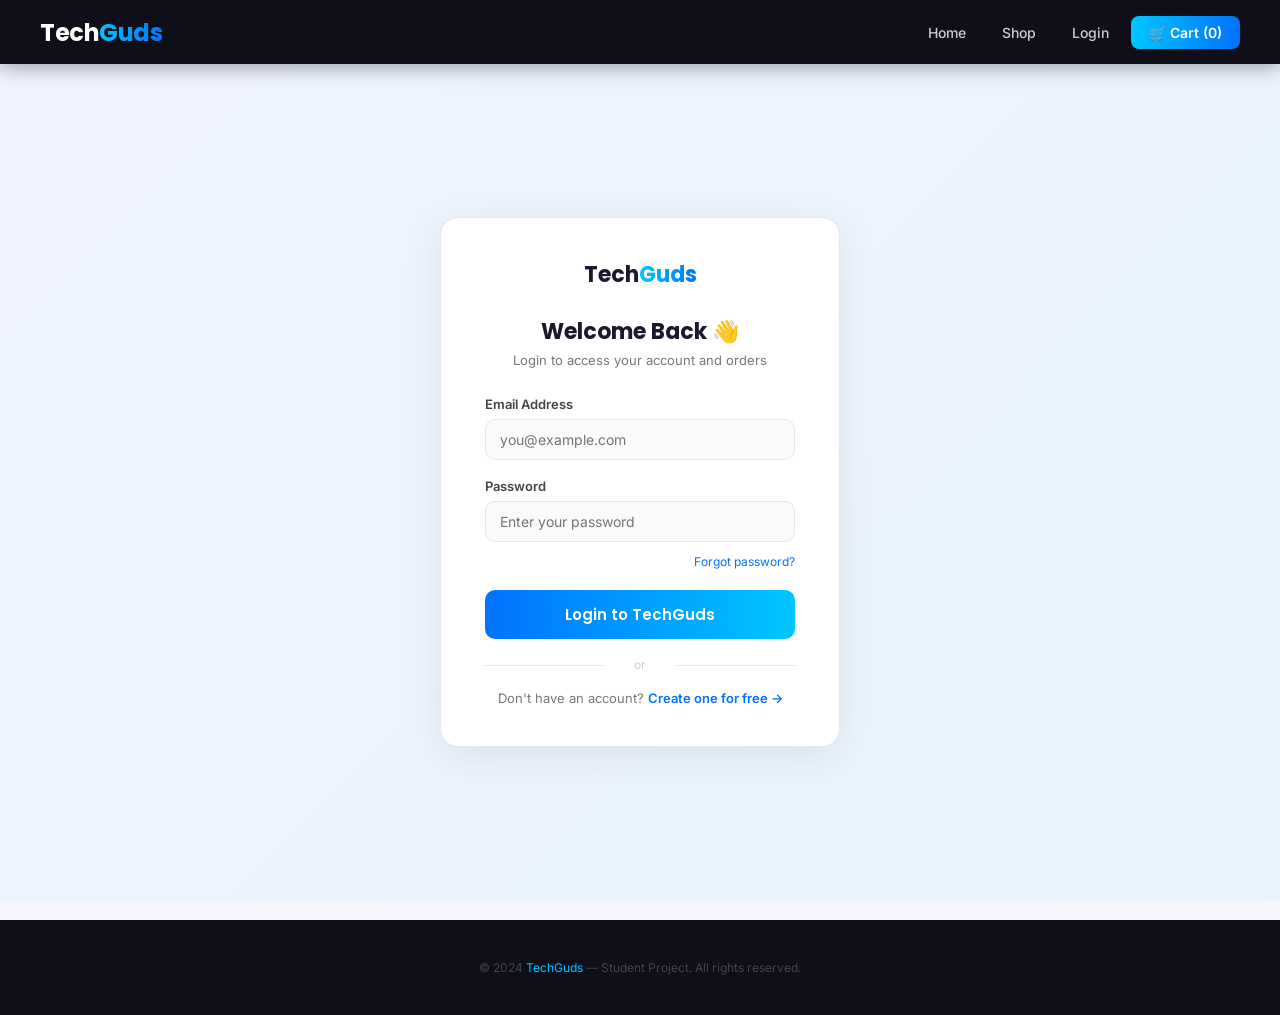
<file: login.html>
<!DOCTYPE html>
<html lang="en">
<head>
    <meta charset="UTF-8">
    <meta name="viewport" content="width=device-width, initial-scale=1.0">
    <title>TechGuds - Login</title>
    <link rel="stylesheet" href="styles.css">
</head>
<body>

<nav class="navbar">
    <a href="index.html" class="logo">Tech<span>Guds</span></a>
    <ul class="nav-links">
        <li><a href="index.html">Home</a></li>
        <li><a href="index.html">Shop</a></li>
        <li><a href="login.html">Login</a></li>
        <li class="cart-link"><a href="#" id="cart-link">🛒 Cart (0)</a></li>
    </ul>
</nav>

<div class="login-page">
    <div class="login-box">

        <a href="index.html" class="login-logo">Tech<span>Guds</span></a>

        <h2>Welcome Back 👋</h2>
        <p class="sub">Login to access your account and orders</p>

        <form id="login-form">
            <div class="form-group">
                <label for="email">Email Address</label>
                <input type="email" id="email" placeholder="you@example.com" autocomplete="email">
            </div>

            <div class="form-group">
                <label for="password">Password</label>
                <input type="password" id="password" placeholder="Enter your password" autocomplete="current-password">
            </div>

            <div class="forgot">
                <a href="#">Forgot password?</a>
            </div>

            <button type="submit" class="btn-login">Login to TechGuds</button>
        </form>

        <div class="divider">or</div>

        <p class="create-acc">Don't have an account? <a href="signup.html">Create one for free →</a></p>
    </div>
</div>

<footer>
    <div class="footer-bottom" style="border-top: none; padding-top: 0;">
        <p>&copy; 2024 <span>TechGuds</span> — Student Project. All rights reserved.</p>
    </div>
</footer>

<script>
function handleLogin(event) {
    event.preventDefault();
    var email = document.getElementById("email").value.trim();
    var password = document.getElementById("password").value;

    if (email === "" || password === "") {
        alert("Please fill in all fields.");
        return;
    }

    var savedEmail = localStorage.getItem("userEmail");
    var savedPassword = localStorage.getItem("userPassword");
    var savedName = localStorage.getItem("userName");

    if (!savedEmail || !savedPassword) {
        alert("No account found. Please create an account first.");
        window.location.href = "signup.html";
        return;
    }

    if (email === savedEmail && password === savedPassword) {
        localStorage.setItem("isLoggedIn", "true");

        alert("Welcome back " + savedName + " 🎉");

        window.location.href = "index.html";
    } else {
        alert("Invalid email or password");
    }
}

document.getElementById("login-form").addEventListener("submit", handleLogin);
</script>

</body>
</html>
</file>
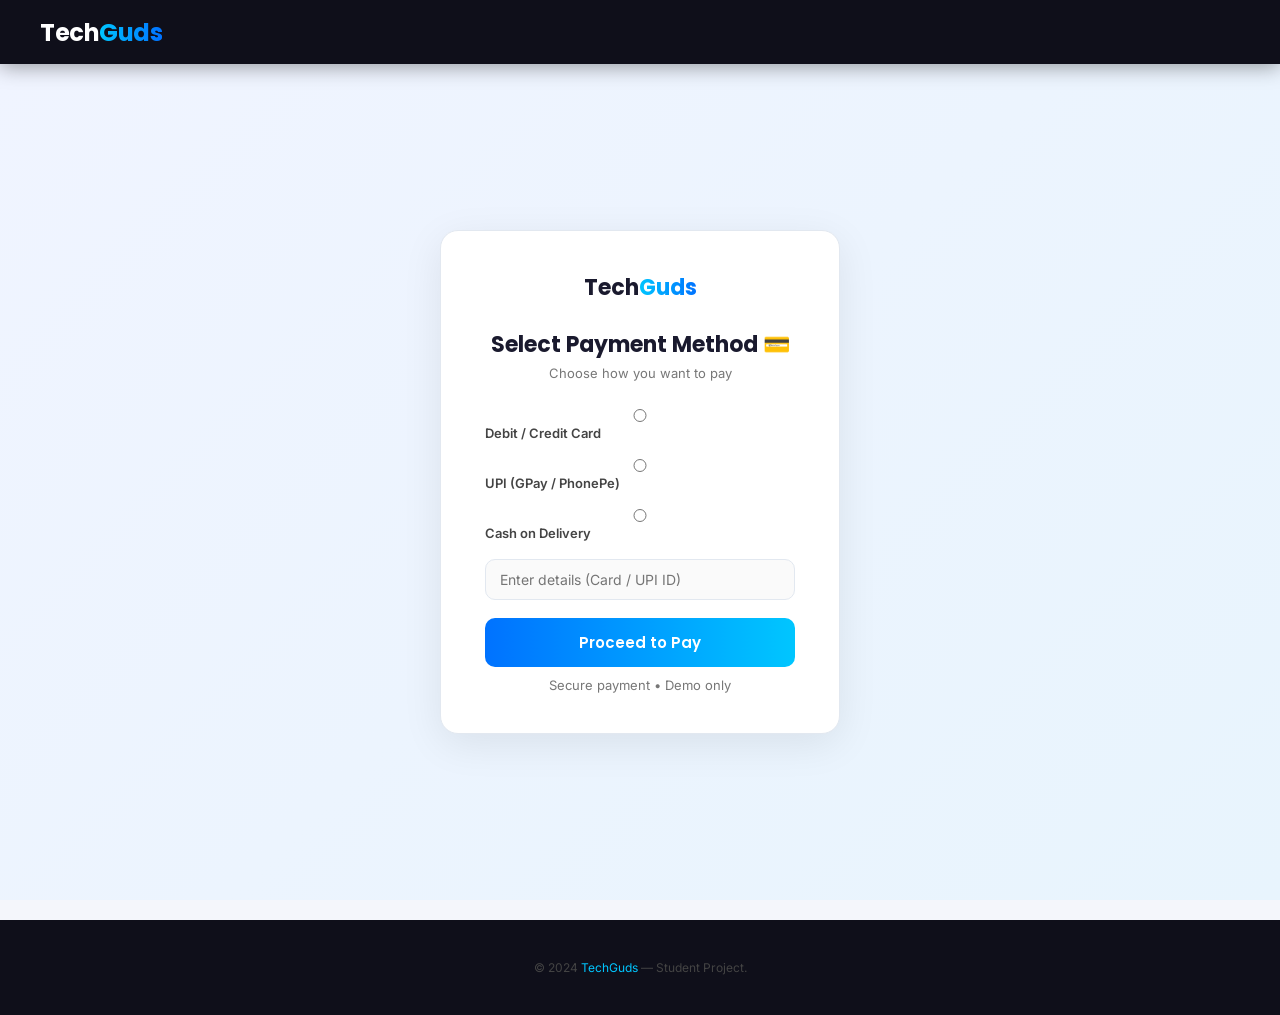
<file: payment.html>
<!DOCTYPE html>
<html lang="en">
<head>
<meta charset="UTF-8">
<meta name="viewport" content="width=device-width, initial-scale=1.0">
<title>TechGuds - Payment</title>
<link rel="stylesheet" href="styles.css">
</head>

<body>

<nav class="navbar">
    <a href="index.html" class="logo">Tech<span>Guds</span></a>
</nav>

<div class="login-page">
    <div class="login-box">

        <a href="index.html" class="login-logo">Tech<span>Guds</span></a>

        <h2>Select Payment Method 💳</h2>
        <p class="sub">Choose how you want to pay</p>

        <div class="form-group">
            <label>
                <input type="radio" name="payment" value="card"> Debit / Credit Card
            </label>
        </div>

        <div class="form-group">
            <label>
                <input type="radio" name="payment" value="upi"> UPI (GPay / PhonePe)
            </label>
        </div>

        <div class="form-group">
            <label>
                <input type="radio" name="payment" value="cod"> Cash on Delivery
            </label>
        </div>

        <div class="form-group">
            <input type="text" id="details" placeholder="Enter details (Card / UPI ID)">
        </div>

        <button class="btn-login" onclick="proceedPayment()">Proceed to Pay</button>

        <p class="create-acc" style="margin-top:10px;">
            Secure payment • Demo only
        </p>

    </div>
</div>

<footer>
    <div class="footer-bottom" style="border-top: none; padding-top: 0;">
        <p>&copy; 2024 <span>TechGuds</span> — Student Project.</p>
    </div>
</footer>

<script>
function proceedPayment() {

    var methods = document.getElementsByName("payment");
    var selected = "";

    for (var i = 0; i < methods.length; i++) {
        if (methods[i].checked) {
            selected = methods[i].value;
        }
    }

    var details = document.getElementById("details").value;

    if (selected == "") {
        alert("Please select a payment method.");
        return;
    }

    if (selected !== "cod" && details == "") {
        alert("Please enter payment details.");
        return;
    }

    alert("Payment Successful 🎉");

    window.location.href = "#";
}
</script>

</body>
</html>
</file>
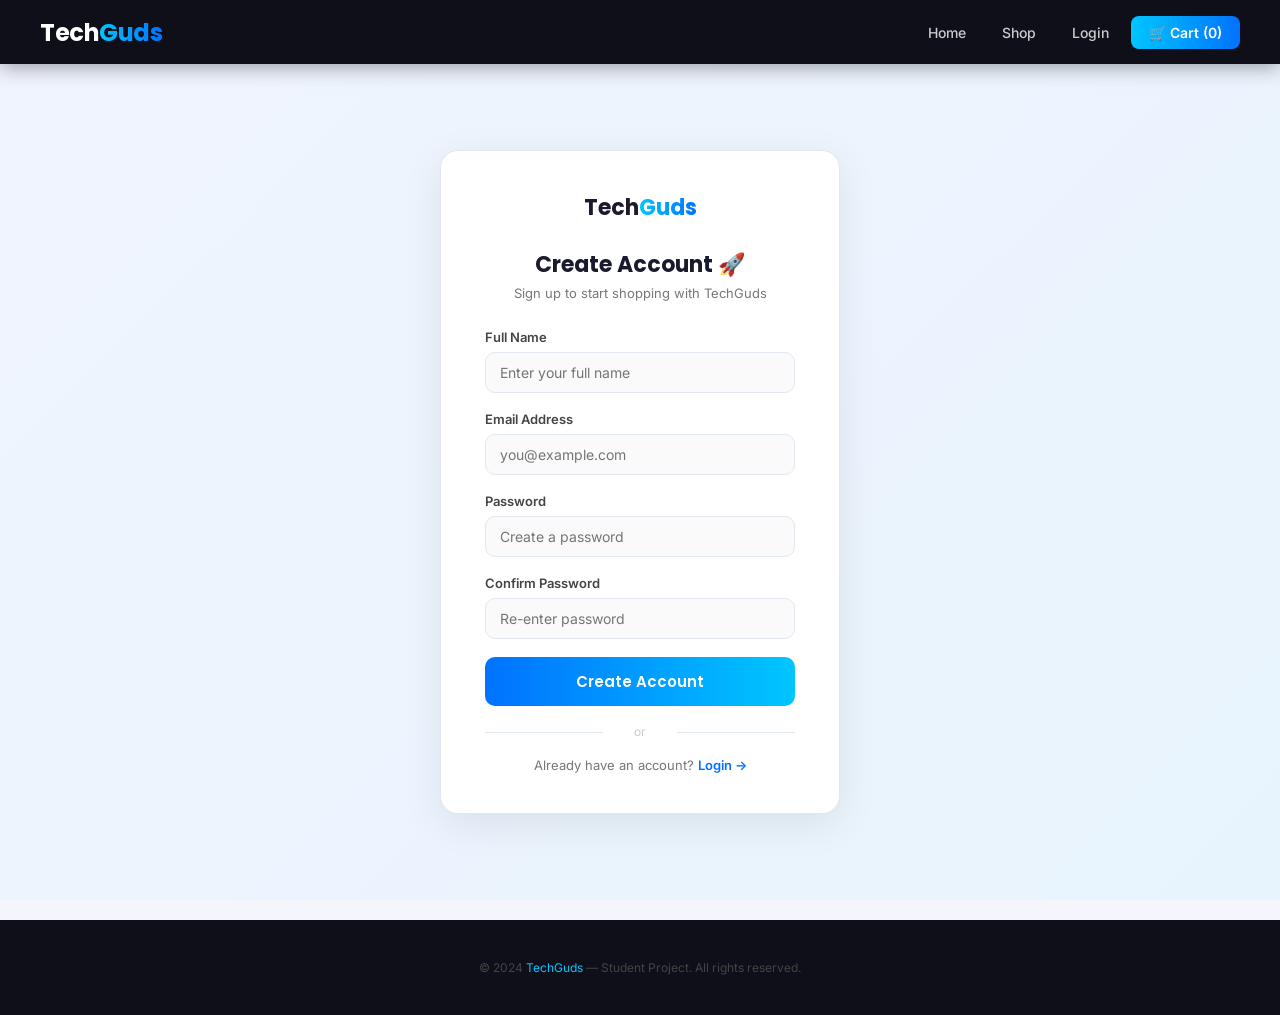
<file: signup.html>
<!DOCTYPE html>
<html lang="en">
<head>
    <meta charset="UTF-8">
    <meta name="viewport" content="width=device-width, initial-scale=1.0">
    <title>TechGuds - Sign Up</title>
    <link rel="stylesheet" href="styles.css">
</head>
<body>

<nav class="navbar">
    <a href="index.html" class="logo">Tech<span>Guds</span></a>
    <ul class="nav-links">
        <li><a href="index.html">Home</a></li>
        <li><a href="index.html#shop">Shop</a></li>
        <li><a href="login.html">Login</a></li>
        <li class="cart-link"><a href="#">🛒 Cart (0)</a></li>
    </ul>
</nav>

<div class="login-page">
    <div class="login-box">

        <a href="index.html" class="login-logo">Tech<span>Guds</span></a>

        <h2>Create Account 🚀</h2>
        <p class="sub">Sign up to start shopping with TechGuds</p>

        <div class="form-group">
            <label for="name">Full Name</label>
            <input type="text" id="name" placeholder="Enter your full name">
        </div>

        <div class="form-group">
            <label for="email">Email Address</label>
            <input type="email" id="email" placeholder="you@example.com">
        </div>

        <div class="form-group">
            <label for="password">Password</label>
            <input type="password" id="password" placeholder="Create a password">
        </div>

        <div class="form-group">
            <label for="confirm">Confirm Password</label>
            <input type="password" id="confirm" placeholder="Re-enter password">
        </div>

        <button class="btn-login" onclick="handleSignup()">Create Account</button>

        <div class="divider">or</div>

        <p class="create-acc">
            Already have an account? 
            <a href="login.html">Login →</a>
        </p>
    </div>
</div>

<footer>
    <div class="footer-bottom" style="border-top: none; padding-top: 0;">
        <p>&copy; 2024 <span>TechGuds</span> — Student Project. All rights reserved.</p>
    </div>
</footer>
<script>
function handleSignup() {
    var name = document.getElementById("name").value;
    var email = document.getElementById("email").value;
    var password = document.getElementById("password").value;
    var confirm = document.getElementById("confirm").value;

    if (name == "" || email == "" || password == "" || confirm == "") {
        alert("Please fill in all fields.");
        return;
    }

    // Email validation
    var emailPattern = /^[^\s@]+@[^\s@]+\.[^\s@]+$/;
    if (!emailPattern.test(email)) {
        alert("Please enter a valid email address.");
        return;
    }
    if (!/^[A-Za-z]+$/.test(name)) { 
        alert("Only letters allowed"); 
        return; 
    }

    var passwordPattern = /^(?=.*[a-z])(?=.*[A-Z])(?=.*\d).{6,}$/;
    if (!passwordPattern.test(password)) {
        alert("Password must contain at least 1 uppercase letter, 1 lowercase letter, and 1 number.");
        return;
    }

    if (password !== confirm) {
        alert("Passwords do not match.");
        return;
    }

    localStorage.setItem("userName", name);
    localStorage.setItem("userEmail", email);
    localStorage.setItem("userPassword", password);

    alert("Account created successfully 🎉");

    // Redirect to login
    window.location.href = "login.html";
}
</script>
</body>
</html>
</file>
<file: styles.css>
@import url('https://fonts.googleapis.com/css2?family=Poppins:wght@400;500;600;700&family=Inter:wght@400;500&display=swap');

:root {
    --dark: #0f0f1a;
    --dark2: #1a1a2e;
    --accent: #00c6ff;
    --accent2: #0072ff;
    --light: #f4f6fb;
    --card-bg: #ffffff;
    --text: #222;
    --muted: #777;
    --border: #e2e8f0;
    --success: #22c55e;
}

* {
    margin: 0;
    padding: 0;
    box-sizing: border-box;
}

body {
    font-family: 'Inter', Arial, sans-serif;
    background-color: var(--light);
    color: var(--text);
}

.navbar {
    background: var(--dark);
    padding: 0 40px;
    display: flex;
    justify-content: space-between;
    align-items: center;
    height: 64px;
    position: sticky;
    top: 0;
    z-index: 100;
    box-shadow: 0 2px 20px rgba(0,0,0,0.4);
}

.logo {
    font-family: 'Poppins', sans-serif;
    font-size: 24px;
    font-weight: 700;
    color: white;
    text-decoration: none;
    letter-spacing: -0.5px;
}

.logo span {
    background: linear-gradient(90deg, var(--accent), var(--accent2));
    -webkit-background-clip: text;
    background-clip: text;
    -webkit-text-fill-color: transparent;
}

.nav-links {
    list-style: none;
    display: flex;
    gap: 8px;
    align-items: center;
}

.nav-links li a {
    color: #ccc;
    text-decoration: none;
    font-size: 14px;
    font-weight: 500;
    padding: 8px 14px;
    border-radius: 8px;
    transition: all 0.2s;
}

.nav-links li a:hover {
    color: white;
    background: rgba(255,255,255,0.08);
}

.nav-links .cart-link a {
    background: linear-gradient(90deg, var(--accent), var(--accent2));
    color: white !important;
    font-weight: 600;
    padding: 8px 18px;
}

.nav-links .cart-link a:hover {
    opacity: 0.9;
}


.hero {
    background: linear-gradient(135deg, var(--dark) 0%, var(--dark2) 60%, #16213e 100%);
    color: white;
    text-align: center;
    padding: 90px 20px 80px;
    position: relative;
    overflow: hidden;
}

.hero::before {
    content: '';
    position: absolute;
    width: 600px;
    height: 600px;
    background: radial-gradient(circle, rgba(0,198,255,0.12) 0%, transparent 70%);
    top: -200px;
    right: -100px;
    pointer-events: none;
}

.hero::after {
    content: '';
    position: absolute;
    width: 400px;
    height: 400px;
    background: radial-gradient(circle, rgba(0,114,255,0.1) 0%, transparent 70%);
    bottom: -150px;
    left: -50px;
    pointer-events: none;
}

.hero-badge {
    display: inline-block;
    background: rgba(0,198,255,0.15);
    border: 1px solid rgba(0,198,255,0.3);
    color: var(--accent);
    font-size: 12px;
    font-weight: 600;
    padding: 5px 14px;
    border-radius: 20px;
    margin-bottom: 18px;
    letter-spacing: 1px;
    text-transform: uppercase;
}

.hero h1 {
    font-family: 'Poppins', sans-serif;
    font-size: 48px;
    font-weight: 700;
    margin-bottom: 14px;
    line-height: 1.15;
}

.hero h1 span {
    background: linear-gradient(90deg, var(--accent), var(--accent2));
    -webkit-background-clip: text;
    background-clip: text;
    -webkit-text-fill-color: transparent;
}

.hero p {
    font-size: 17px;
    color: #9ab;
    margin-bottom: 30px;
    max-width: 500px;
    margin-left: auto;
    margin-right: auto;
}

.hero-btns {
    display: flex;
    gap: 14px;
    justify-content: center;
    flex-wrap: wrap;
}

.btn-shop {
    background: linear-gradient(90deg, var(--accent), var(--accent2));
    color: white;
    padding: 14px 32px;
    border: none;
    font-size: 15px;
    font-weight: 600;
    cursor: pointer;
    border-radius: 10px;
    text-decoration: none;
    display: inline-block;
    transition: opacity 0.2s, transform 0.2s;
}

.btn-shop:hover {
    opacity: 0.9;
    transform: translateY(-1px);
}

.btn-outline {
    background: transparent;
    color: white;
    padding: 14px 32px;
    border: 1px solid rgba(255,255,255,0.2);
    font-size: 15px;
    font-weight: 500;
    cursor: pointer;
    border-radius: 10px;
    text-decoration: none;
    display: inline-block;
    transition: background 0.2s;
}

.btn-outline:hover {
    background: rgba(255,255,255,0.07);
}

.stats-bar {
    background: white;
    border-bottom: 1px solid var(--border);
    padding: 18px 40px;
    display: flex;
    justify-content: center;
    gap: 50px;
    flex-wrap: wrap;
}

.stat-item {
    text-align: center;
}

.stat-item .num {
    font-family: 'Poppins', sans-serif;
    font-size: 20px;
    font-weight: 700;
    color: var(--dark2);
}

.stat-item .num span {
    color: var(--accent2);
}

.stat-item .label {
    font-size: 12px;
    color: var(--muted);
    margin-top: 2px;
}

.section-title {
    font-family: 'Poppins', sans-serif;
    font-size: 32px;
    font-weight: 700;
    color: var(--dark2);
    margin-bottom: 6px;
}

.section-sub {
    font-size: 14px;
    color: var(--muted);
    margin-bottom: 28px;
}

.featured {
    padding: 50px 40px;
    background: white;
}

.product-grid {
    display: flex;
    flex-wrap: wrap;
    gap: 18px;
}

.product-card {
    background: var(--card-bg);
    border: 1px solid var(--border);
    border-radius: 14px;
    padding: 0;
    width: 190px;
    overflow: hidden;
    transition: box-shadow 0.2s, transform 0.2s;
    position: relative;
}

.product-card:hover {
    box-shadow: 0 8px 30px rgba(0,0,0,0.1);
    transform: translateY(-3px);
}

.product-card .badge {
    position: absolute;
    top: 10px;
    left: 10px;
    background: #ff4757;
    color: white;
    font-size: 10px;
    font-weight: 700;
    padding: 3px 8px;
    border-radius: 6px;
    z-index: 1;
    text-transform: uppercase;
    letter-spacing: 0.5px;
}

.product-card .badge.new {
    background: var(--success);
}

.product-card .img-wrap {
    background: #f0f4f8;
    width: 100%;
    height: 140px;
    display: flex;
    align-items: center;
    justify-content: center;
    overflow: hidden;
}

.product-card .img-wrap img {
    width: 100%;
    height: 140px;
    object-fit: cover;
    transition: transform 0.3s;
}

.product-card:hover .img-wrap img {
    transform: scale(1.04);
}

.product-card .card-body {
    padding: 12px 14px 14px;
}

.product-card .category-tag {
    font-size: 10px;
    color: var(--accent2);
    font-weight: 600;
    text-transform: uppercase;
    letter-spacing: 0.5px;
    margin-bottom: 4px;
}

.product-card h4 {
    font-size: 13px;
    font-weight: 600;
    color: var(--text);
    margin-bottom: 4px;
    line-height: 1.4;
}

.product-card .rating {
    font-size: 11px;
    color: #f59e0b;
    margin-bottom: 6px;
}

.product-card .rating span {
    color: var(--muted);
    font-size: 10px;
}

.product-card .price-row {
    display: flex;
    align-items: center;
    gap: 7px;
    margin-bottom: 10px;
}

.product-card .price {
    font-family: 'Poppins', sans-serif;
    font-size: 16px;
    font-weight: 700;
    color: var(--dark2);
}

.product-card .old-price {
    font-size: 12px;
    color: #bbb;
    text-decoration: line-through;
}

.btn-cart {
    background: var(--dark2);
    color: white;
    border: none;
    padding: 8px 0;
    font-size: 12px;
    font-weight: 600;
    border-radius: 8px;
    cursor: pointer;
    width: 100%;
    transition: background 0.2s;
    letter-spacing: 0.3px;
}

.btn-cart:hover {
    background: linear-gradient(90deg, var(--accent2), var(--accent));
}

.shop-page {
    padding: 50px 40px;
}

.filter-bar {
    display: flex;
    align-items: center;
    gap: 12px;
    margin-bottom: 36px;
    flex-wrap: wrap;
}

.filter-bar label {
    font-size: 14px;
    color: #555;
    font-weight: 600;
}

.filter-bar select {
    padding: 10px 18px;
    font-size: 14px;
    border: 1px solid var(--border);
    border-radius: 10px;
    background: white;
    cursor: pointer;
    font-family: 'Inter', sans-serif;
    color: var(--text);
    box-shadow: 0 1px 4px rgba(0,0,0,0.06);
}

.filter-bar select:focus {
    border-color: var(--accent);
    outline: none;
}

.category-section {
    margin-bottom: 50px;
}

.cat-header {
    display: flex;
    align-items: center;
    gap: 12px;
    margin-bottom: 20px;
    padding-bottom: 12px;
    border-bottom: 2px solid var(--border);
}

.cat-header h3 {
    font-family: 'Poppins', sans-serif;
    font-size: 20px;
    font-weight: 700;
    color: var(--dark2);
}

.cat-header .cat-count {
    background: var(--light);
    color: var(--muted);
    font-size: 12px;
    font-weight: 600;
    padding: 3px 10px;
    border-radius: 20px;
    border: 1px solid var(--border);
}

footer {
    background: var(--dark);
    color: #aaa;
    padding: 40px;
    margin-top: 20px;
}

.footer-inner {
    display: flex;
    justify-content: space-between;
    align-items: flex-start;
    flex-wrap: wrap;
    gap: 30px;
    margin-bottom: 30px;
}

.footer-brand .logo {
    font-size: 22px;
    display: block;
    margin-bottom: 8px;
}

.footer-brand p {
    font-size: 13px;
    color: #666;
    max-width: 220px;
    line-height: 1.6;
}

.footer-links h5 {
    color: white;
    font-size: 13px;
    font-weight: 600;
    margin-bottom: 12px;
    text-transform: uppercase;
    letter-spacing: 0.5px;
}

.footer-links ul {
    list-style: none;
    display: flex;
    flex-direction: column;
    gap: 8px;
}

.footer-links ul li a {
    color: #666;
    text-decoration: none;
    font-size: 13px;
    transition: color 0.2s;
}

.footer-links ul li a:hover {
    color: var(--accent);
}

.footer-bottom {
    border-top: 1px solid #222;
    padding-top: 20px;
    text-align: center;
    font-size: 12px;
    color: #444;
}

.footer-bottom span {
    color: var(--accent);
}

.login-page {
    display: flex;
    justify-content: center;
    align-items: center;
    min-height: calc(100vh - 64px);
    padding: 40px 20px;
    background: linear-gradient(135deg, #f0f4ff 0%, #e8f4fd 100%);
}

.login-box {
    background: white;
    border: 1px solid var(--border);
    border-radius: 18px;
    padding: 40px 44px;
    width: 100%;
    max-width: 400px;
    box-shadow: 0 10px 40px rgba(0,0,0,0.08);
}

.login-logo {
    font-family: 'Poppins', sans-serif;
    font-size: 22px;
    font-weight: 700;
    color: var(--dark2);
    text-decoration: none;
    display: block;
    margin-bottom: 24px;
    text-align: center;
}

.login-logo span {
    background: linear-gradient(90deg, var(--accent), var(--accent2));
    -webkit-background-clip: text;
    background-clip: text;
    -webkit-text-fill-color: transparent;
}

.login-box h2 {
    font-family: 'Poppins', sans-serif;
    font-size: 22px;
    font-weight: 700;
    color: var(--dark2);
    margin-bottom: 4px;
    text-align: center;
}

.login-box p.sub {
    font-size: 13px;
    color: var(--muted);
    margin-bottom: 28px;
    text-align: center;
}

.form-group {
    margin-bottom: 18px;
}

.form-group label {
    display: block;
    font-size: 13px;
    margin-bottom: 7px;
    color: #444;
    font-weight: 600;
}

.form-group input {
    width: 100%;
    padding: 11px 14px;
    border: 1px solid var(--border);
    border-radius: 10px;
    font-size: 14px;
    font-family: 'Inter', sans-serif;
    background-color: #fafafa;
    transition: border 0.2s;
}

.form-group input:focus {
    border-color: var(--accent2);
    outline: none;
    background: white;
}

.forgot {
    text-align: right;
    margin-top: -10px;
    margin-bottom: 20px;
}

.forgot a {
    font-size: 12px;
    color: var(--accent2);
    text-decoration: none;
}

.btn-login {
    width: 100%;
    padding: 13px;
    background: linear-gradient(90deg, var(--accent2), var(--accent));
    color: white;
    border: none;
    border-radius: 10px;
    font-size: 15px;
    font-weight: 600;
    font-family: 'Poppins', sans-serif;
    cursor: pointer;
    transition: opacity 0.2s, transform 0.2s;
}

.btn-login:hover {
    opacity: 0.92;
    transform: translateY(-1px);
}

.divider {
    text-align: center;
    color: #ccc;
    font-size: 12px;
    margin: 18px 0;
    position: relative;
}

.divider::before, .divider::after {
    content: '';
    position: absolute;
    top: 50%;
    width: 38%;
    height: 1px;
    background: var(--border);
}

.divider::before { left: 0; }
.divider::after { right: 0; }

.login-box .create-acc {
    text-align: center;
    margin-top: 18px;
    font-size: 13px;
    color: var(--muted);
}

.login-box .create-acc a {
    color: var(--accent2);
    text-decoration: none;
    font-weight: 600;
}

.toast {
    position: fixed;
    bottom: 30px;
    right: 30px;
    background: var(--dark2);
    color: white;
    padding: 14px 22px;
    border-radius: 12px;
    font-size: 14px;
    font-weight: 500;
    box-shadow: 0 8px 30px rgba(0,0,0,0.25);
    z-index: 9999;
    display: flex;
    align-items: center;
    gap: 10px;
    transform: translateY(80px);
    opacity: 0;
    transition: transform 0.3s ease, opacity 0.3s ease;
}

.toast.show {
    transform: translateY(0);
    opacity: 1;
}

.toast .toast-icon {
    width: 22px;
    height: 22px;
    background: var(--success);
    border-radius: 50%;
    display: flex;
    align-items: center;
    justify-content: center;
    font-size: 12px;
    flex-shrink: 0;
}
.nav-text {
    color: #ccc;
    text-decoration: none;
    font-size: 14px;
    font-weight: 500;
    padding: 8px 14px;
    border-radius: 8px;
}
</file>
